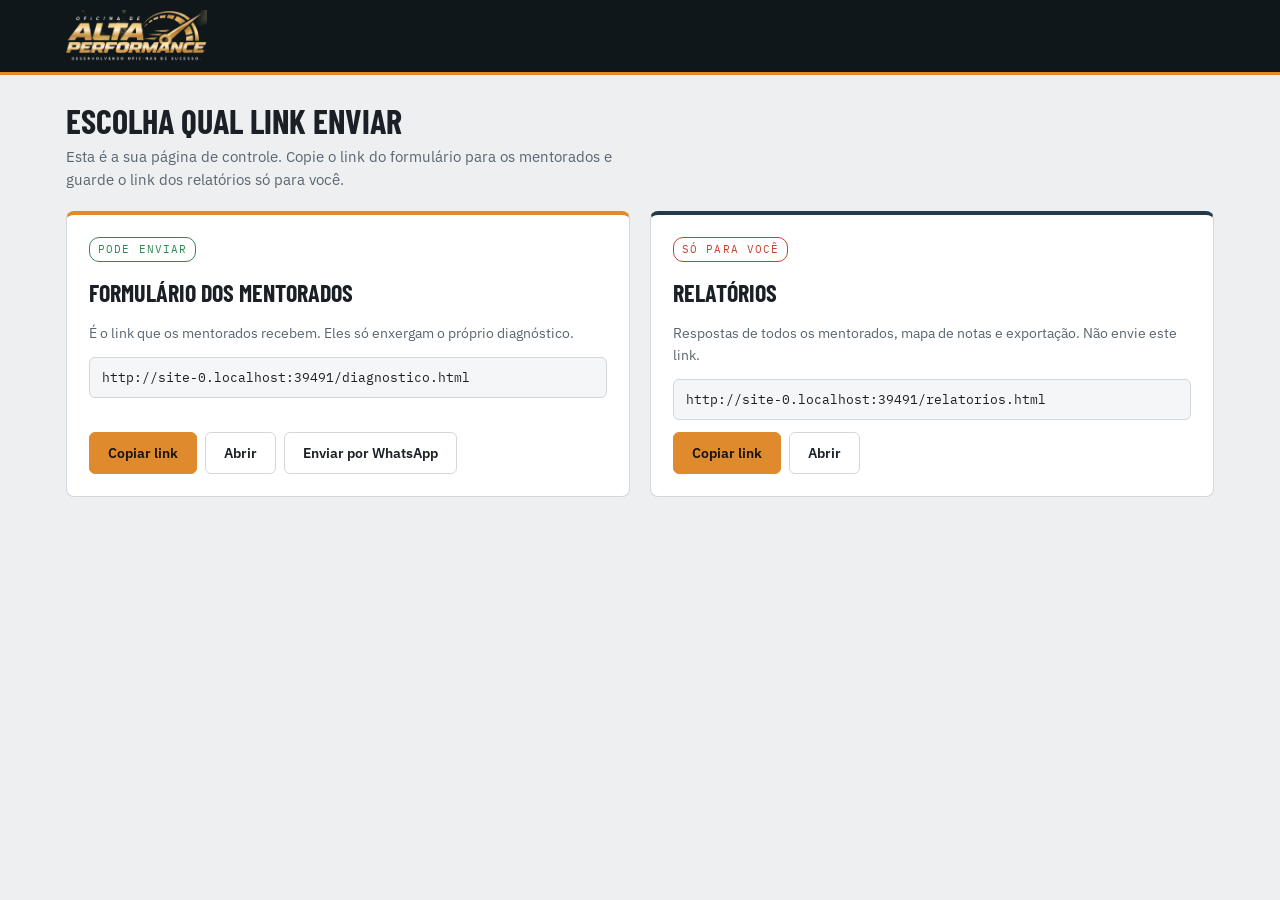
<file: index.html>
<!DOCTYPE html>
<html lang="pt-BR">
<head>
<meta charset="utf-8">
<meta name="viewport" content="width=device-width, initial-scale=1">
<meta name="robots" content="noindex, nofollow">
<title>Oficina de Alta Performance</title>

<link rel="icon" href="favicon.svg" type="image/svg+xml">
<link rel="icon" href="favicon.ico" sizes="any">
<link rel="apple-touch-icon" href="images/apple-touch-icon.png">
<link rel="preconnect" href="https://fonts.googleapis.com">
<link rel="preconnect" href="https://fonts.gstatic.com" crossorigin>
<link rel="stylesheet" href="https://fonts.googleapis.com/css2?family=Barlow+Condensed:wght@600;700&family=IBM+Plex+Sans:wght@400;500;600&family=IBM+Plex+Mono:wght@500&display=swap">
<link rel="stylesheet" href="style.css">
</head>

<body>

<header class="placa">
  <div class="wrap">
    <div class="marca">
      <h1><img class="logo" src="images/logo.png" alt="Oficina de Alta Performance — Desenvolvendo oficinas de sucesso"></h1>
    </div>
  </div>
</header>

<main class="wrap">
  <div class="hub-intro">
    <h2>Escolha qual link enviar</h2>
    <p>Esta é a sua página de controle. Copie o link do formulário para os mentorados e guarde o link dos relatórios só para você.</p>
  </div>

  <section class="hub" id="hub" aria-label="Links"></section>
</main>

<script>
  // Utilitários mínimos (esta página não carrega o questionário)
  const $ = s => document.querySelector(s);
  const esc = s => String(s ?? "").replace(/[&<>"']/g, c => ({ "&": "&amp;", "<": "&lt;", ">": "&gt;", '"': "&quot;", "'": "&#39;" }[c]));
</script>
<script src="admin.js"></script>
</body>
</html>
</file>
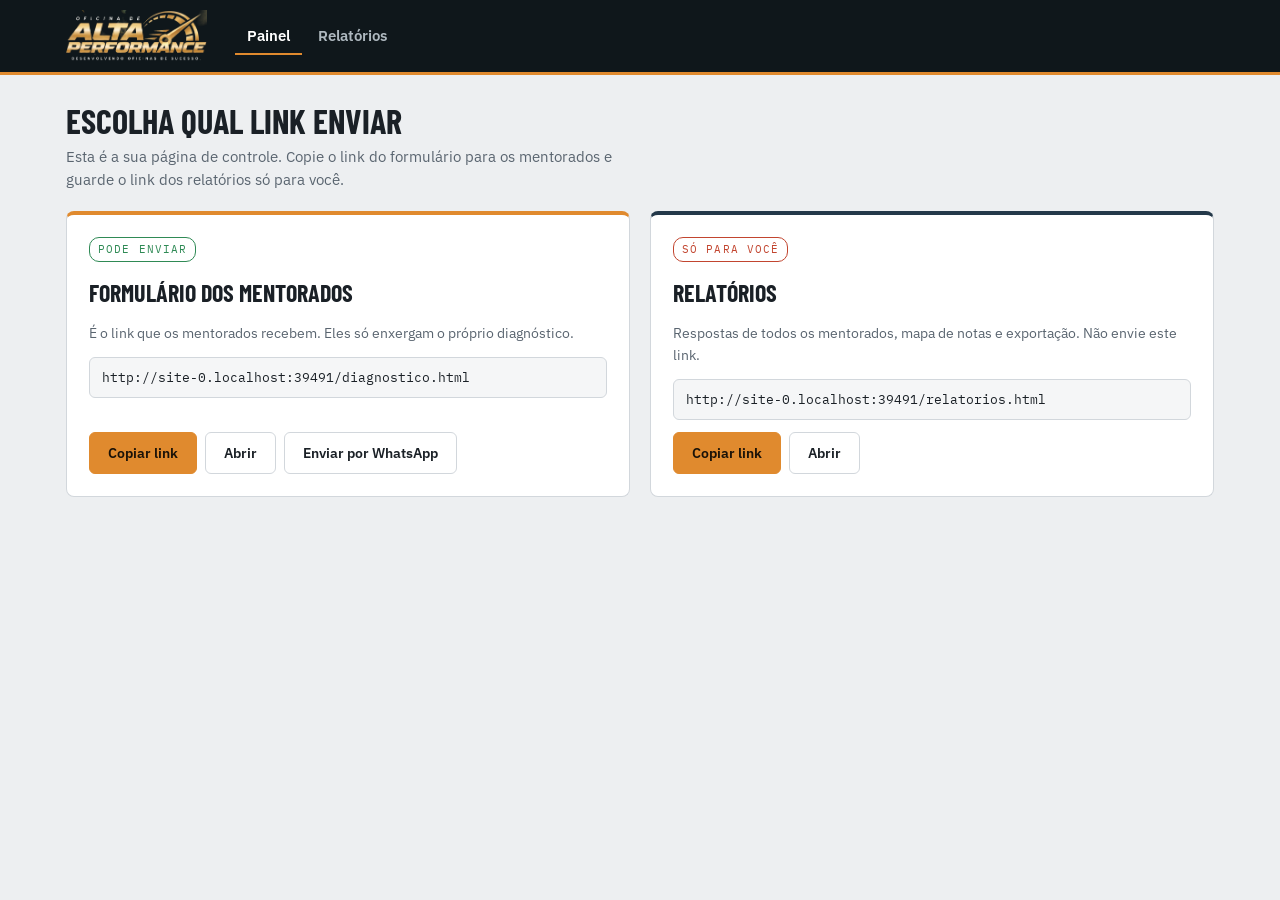
<file: admin.html>
<!DOCTYPE html>
<html lang="pt-BR">
<head>
<meta charset="utf-8">
<meta name="viewport" content="width=device-width, initial-scale=1">
<meta name="robots" content="noindex, nofollow">
<title>Painel · Diagnóstico 360°</title>

<link rel="preconnect" href="https://fonts.googleapis.com">
<link rel="preconnect" href="https://fonts.gstatic.com" crossorigin>
<link rel="stylesheet" href="https://fonts.googleapis.com/css2?family=Barlow+Condensed:wght@600;700&family=IBM+Plex+Sans:wght@400;500;600&family=IBM+Plex+Mono:wght@500&display=swap">
<link rel="stylesheet" href="style.css">
</head>

<body>

<header class="placa">
  <div class="wrap">
    <div class="marca">
      <h1><img class="logo" src="images/logo.png" alt="Oficina de Alta Performance — Desenvolvendo oficinas de sucesso"></h1>
    </div>

    <nav class="menu" aria-label="Principal">
      <a href="admin.html" aria-current="page">Painel</a>
      <a href="relatorios.html">Relatórios</a>
    </nav>
  </div>
</header>

<main class="wrap">
  <div class="hub-intro">
    <h2>Escolha qual link enviar</h2>
    <p>Esta é a sua página de controle. Copie o link do formulário para os mentorados e guarde o link dos relatórios só para você.</p>
  </div>

  <section class="hub" id="hub" aria-label="Links"></section>
</main>

<script>
  // Utilitários mínimos (esta página não carrega o questionário)
  const $ = s => document.querySelector(s);
  const esc = s => String(s ?? "").replace(/[&<>"']/g, c => ({ "&": "&amp;", "<": "&lt;", ">": "&gt;", '"': "&quot;", "'": "&#39;" }[c]));
</script>
<script src="admin.js"></script>
</body>
</html>
</file>
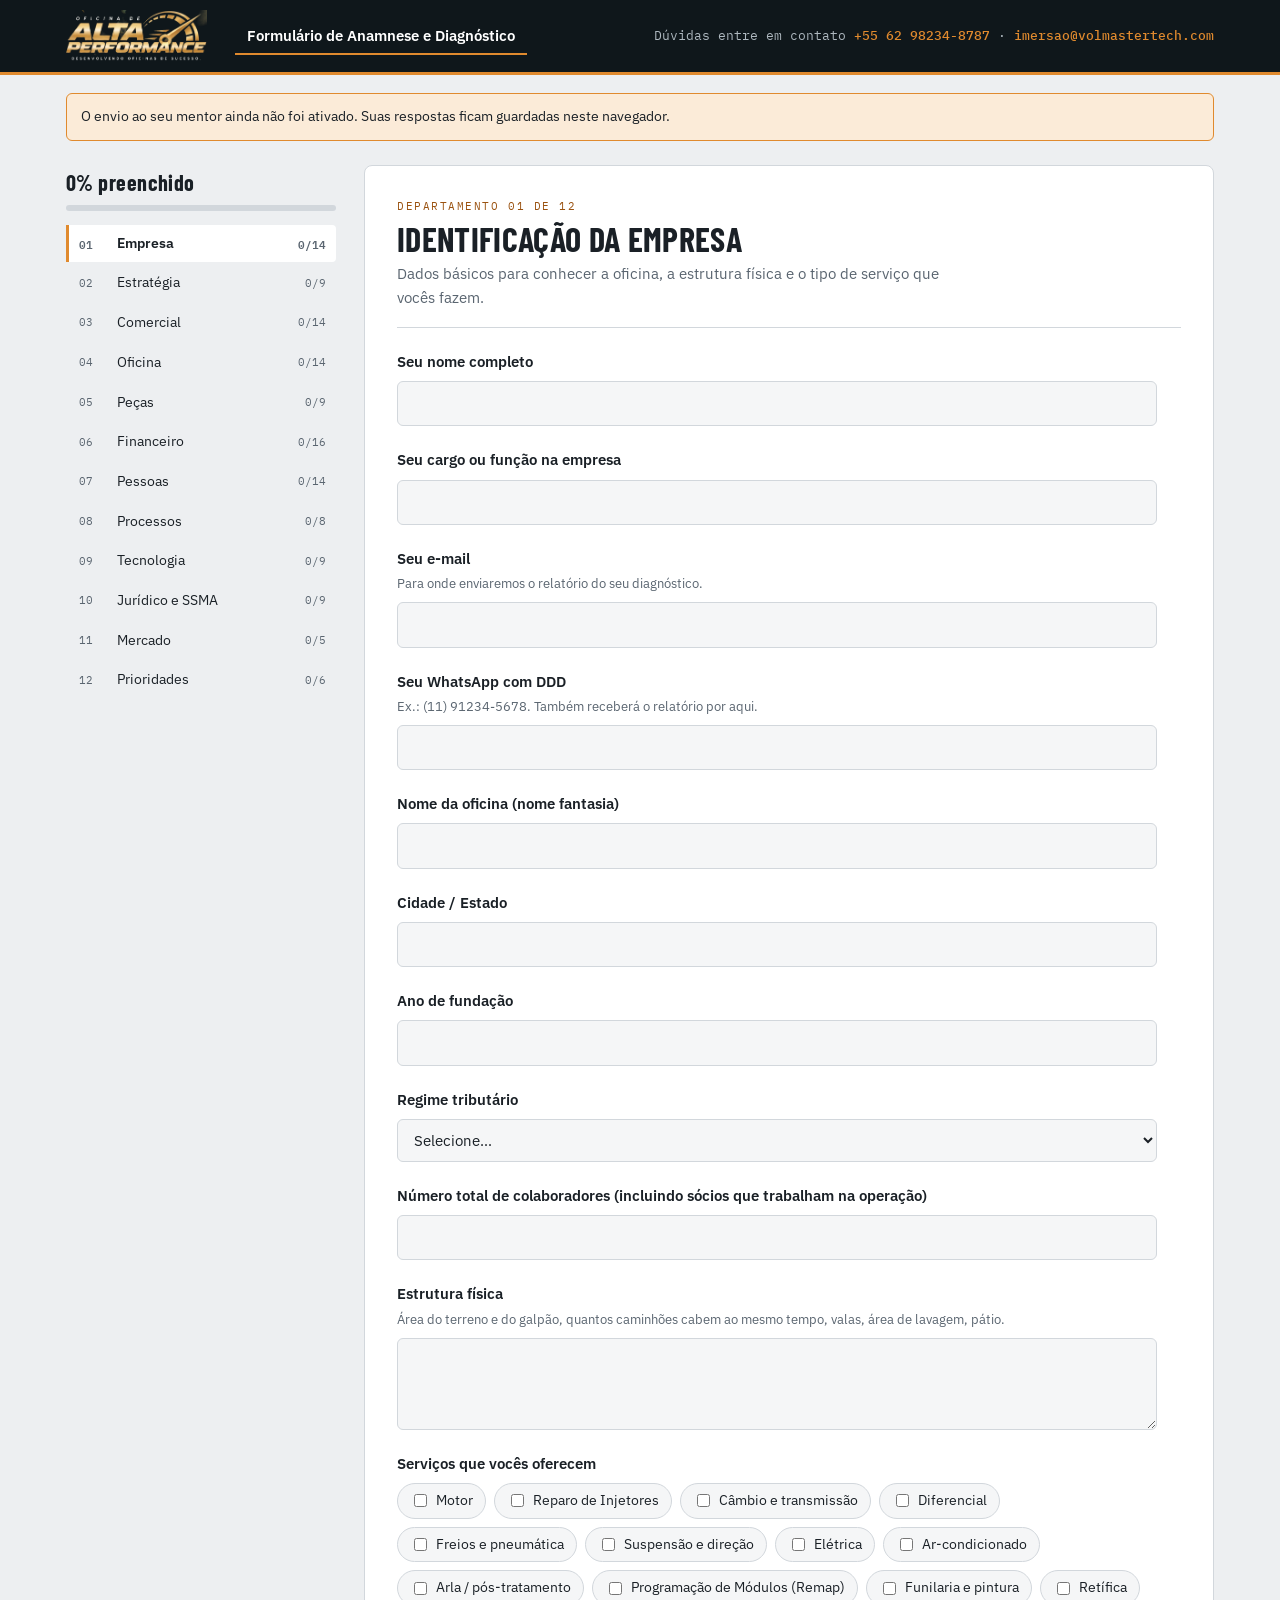
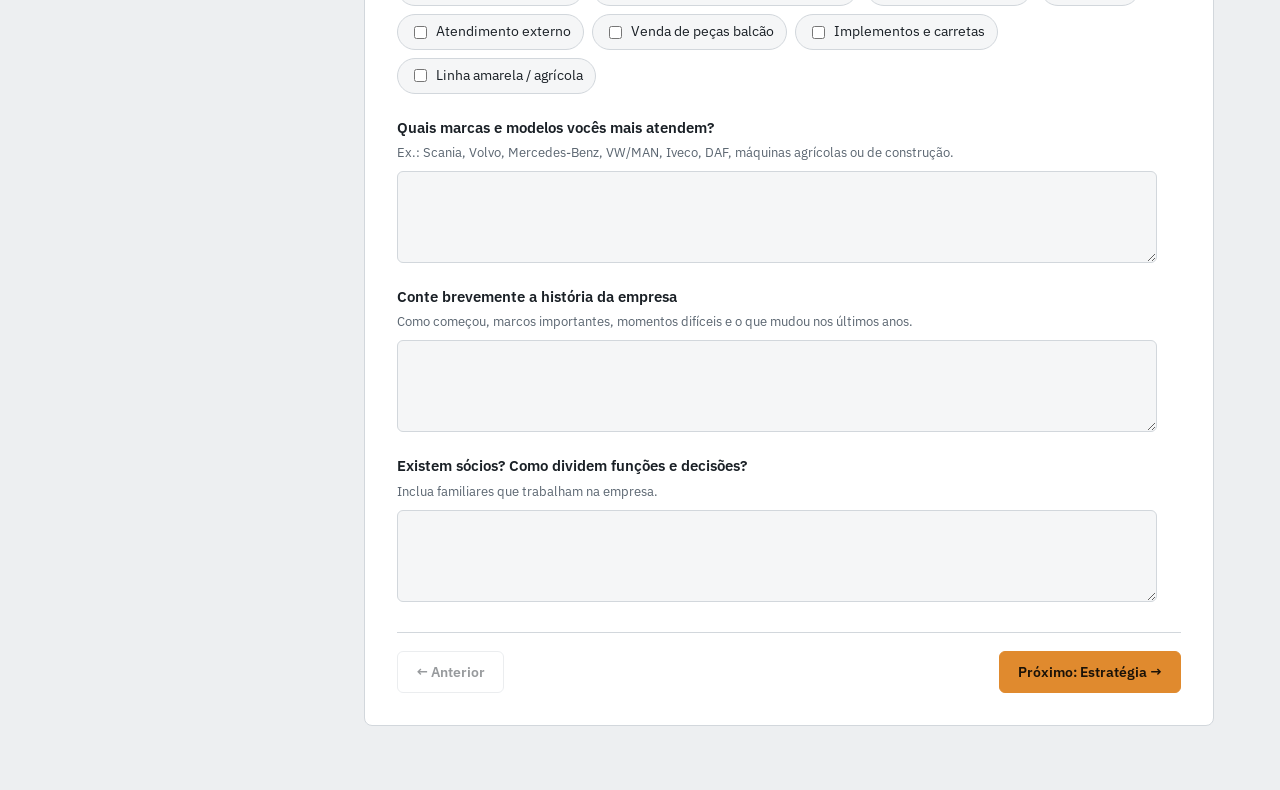
<file: diagnostico.html>
<!DOCTYPE html>
<html lang="pt-BR">
<head>
<meta charset="utf-8">
<meta name="viewport" content="width=device-width, initial-scale=1">
<title>Oficina de alta performance</title>

<link rel="icon" href="favicon.svg" type="image/svg+xml">
<link rel="icon" href="favicon.ico" sizes="any">
<link rel="apple-touch-icon" href="images/apple-touch-icon.png">
<link rel="preconnect" href="https://fonts.googleapis.com">
<link rel="preconnect" href="https://fonts.gstatic.com" crossorigin>
<link rel="stylesheet" href="https://fonts.googleapis.com/css2?family=Barlow+Condensed:wght@600;700&family=IBM+Plex+Sans:wght@400;500;600&family=IBM+Plex+Mono:wght@500&display=swap">
<link rel="stylesheet" href="style.css">
</head>

<body>

<header class="placa">
  <div class="wrap">
    <div class="marca">
      <h1><img class="logo" src="images/logo.png" alt="Oficina de Alta Performance — Desenvolvendo oficinas de sucesso"></h1>
    </div>

    <nav class="menu" aria-label="Principal">
      <a href="diagnostico.html" aria-current="page">Formulário de Anamnese e Diagnóstico</a>
    </nav>

    <div class="contato">
      Dúvidas entre em contato
      <a href="https://wa.me/5562982348787" target="_blank" rel="noopener">+55 62 98234-8787</a>
      <span aria-hidden="true">·</span>
      <a href="mailto:imersao@volmastertech.com">imersao@volmastertech.com</a>
    </div>
  </div>
</header>

<main class="wrap">
  <div class="aviso" id="avisoLocal" hidden></div>

  <section>
    <div class="layout">
      <nav class="trilho" id="trilho" aria-label="Departamentos">
        <div class="prog-total">
          <b id="progTxt">0% preenchido</b>
          <div class="barra"><i id="progBar"></i></div>
        </div>
      </nav>
      <div class="ficha" id="ficha"></div>
    </div>
  </section>
</main>

<script src="dados.js"></script>
<script src="config.js"></script>
<script src="form.js"></script>
</body>
</html>
</file>
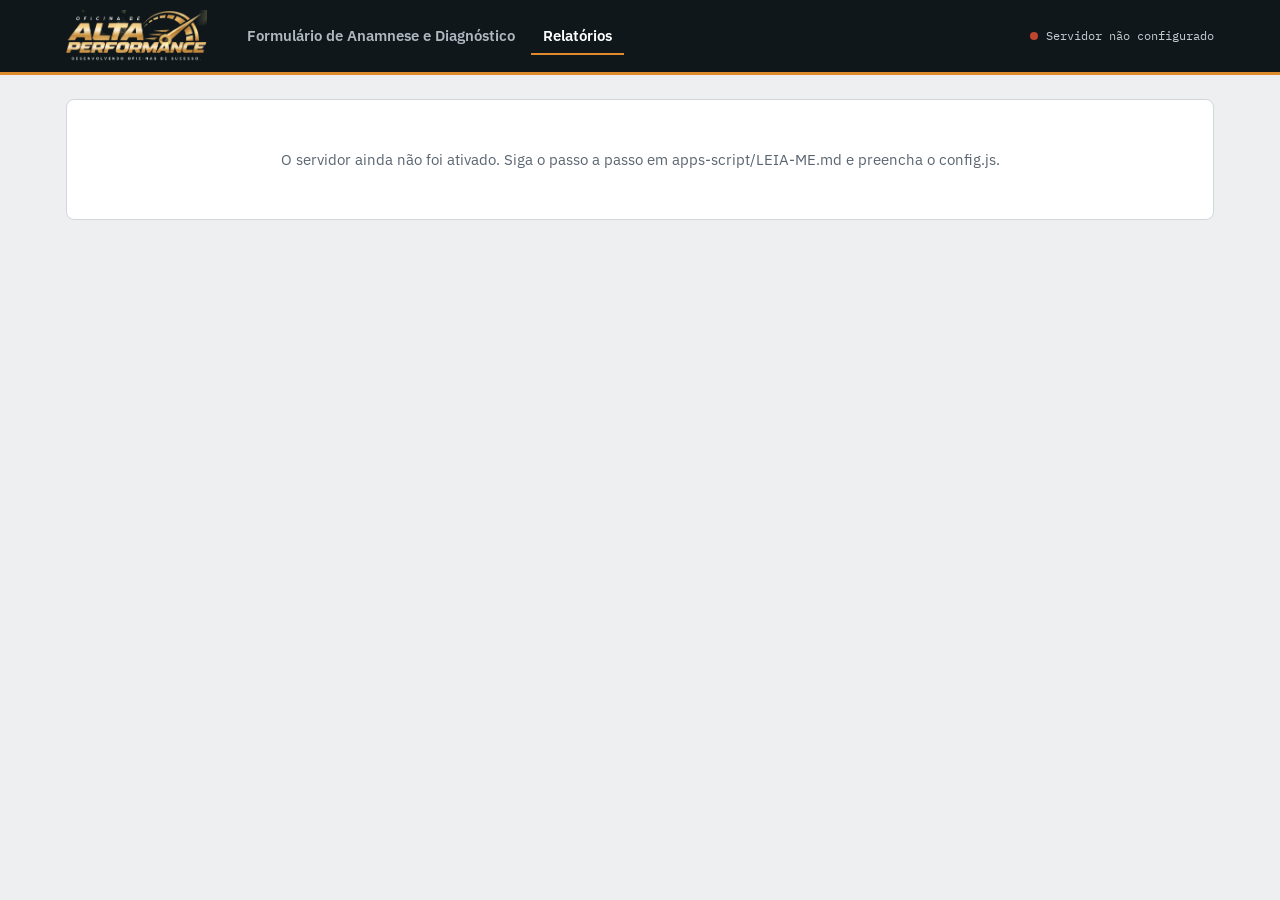
<file: relatorios.html>
<!DOCTYPE html>
<html lang="pt-BR">
<head>
<meta charset="utf-8">
<meta name="viewport" content="width=device-width, initial-scale=1">
<title>Relatórios · Diagnóstico 360°</title>

<link rel="icon" href="favicon.svg" type="image/svg+xml">
<link rel="icon" href="favicon.ico" sizes="any">
<link rel="apple-touch-icon" href="images/apple-touch-icon.png">
<link rel="preconnect" href="https://fonts.googleapis.com">
<link rel="preconnect" href="https://fonts.gstatic.com" crossorigin>
<link rel="stylesheet" href="https://fonts.googleapis.com/css2?family=Barlow+Condensed:wght@600;700&family=IBM+Plex+Sans:wght@400;500;600&family=IBM+Plex+Mono:wght@500&display=swap">
<link rel="stylesheet" href="style.css">
</head>

<body>

<header class="placa">
  <div class="wrap">
    <div class="marca">
      <h1><img class="logo" src="images/logo.png" alt="Oficina de Alta Performance — Desenvolvendo oficinas de sucesso"></h1>
    </div>

    <nav class="menu" aria-label="Principal">
      <a href="diagnostico.html">Formulário de Anamnese e Diagnóstico</a>
      <a href="relatorios.html" aria-current="page">Relatórios</a>
    </nav>

    <div class="status" id="status">
      <i class="dot" id="statusDot"></i>
      <span id="statusTxt">Conectando…</span>
    </div>
  </div>
</header>

<main class="wrap">
  <section id="vistaPainel" class="painel">
    <div class="bloco"><div class="vazio">Verificando acesso…</div></div>
  </section>
</main>

<script src="dados.js"></script>
<script src="config.js"></script>
<script src="relatorios.js"></script>
</body>
</html>
</file>
<file: style.css>
/* =========================================================
   Layout: placa de oficina no topo; trilho de departamentos
   à esquerda + ficha do departamento à direita; painel do
   mentor em abas.
   ========================================================= */

/* ---------- Tokens (tema claro / escuro) ---------- */
:root {
  --bg: #EDEFF1;
  --surface: #FFFFFF;
  --sunk: #F5F6F7;
  --ink: #1A2026;
  --muted: #5A6570;
  --line: #D2D7DC;

  --steel: #24394A;
  --steel-ink: #F2F4F5;
  --accent: #E08A2E;
  --accent-ink: #9A5210;
  --accent-soft: #FBEBD8;

  --good: #2F8A55;
  --warn: #C98A12;
  --bad: #C2452F;

  --f-display: "Barlow Condensed", "Arial Narrow", Arial, sans-serif;
  --f-body: "IBM Plex Sans", system-ui, -apple-system, "Segoe UI", sans-serif;
  --f-mono: "IBM Plex Mono", ui-monospace, Menlo, Consolas, monospace;
}

@media (prefers-color-scheme: dark) {
  :root:not([data-theme="light"]) {
    --bg: #11161A;
    --surface: #1A2127;
    --sunk: #151B20;
    --ink: #E5E9EC;
    --muted: #93A0AA;
    --line: #2C363E;

    --steel: #1F3343;
    --steel-ink: #E9EEF1;
    --accent: #E8973A;
    --accent-ink: #F2B670;
    --accent-soft: #3A2A17;

    --good: #4FB37A;
    --warn: #E0A63A;
    --bad: #E06A55;
    color-scheme: dark;
  }
}

:root[data-theme="dark"] {
  --bg: #11161A;
  --surface: #1A2127;
  --sunk: #151B20;
  --ink: #E5E9EC;
  --muted: #93A0AA;
  --line: #2C363E;

  --steel: #1F3343;
  --steel-ink: #E9EEF1;
  --accent: #E8973A;
  --accent-ink: #F2B670;
  --accent-soft: #3A2A17;

  --good: #4FB37A;
  --warn: #E0A63A;
  --bad: #E06A55;
  color-scheme: dark;
}

/* ---------- Base ---------- */
* { box-sizing: border-box; }

body {
  background: var(--bg);
  color: var(--ink);
  font-family: var(--f-body);
  font-size: 15px;
  line-height: 1.55;
  margin: 0;
}

.wrap {
  max-width: 1180px;
  margin: 0 auto;
  padding-inline: 16px;
  padding-block: 0 64px;
}

/* ---------- Cabeçalho (placa) ---------- */
header.placa {
  background: #0F171B;
  color: #C5CDD3;
  border-bottom: 3px solid var(--accent);
  position: sticky;
  top: 0;
  z-index: 10;
}

header.placa .wrap {
  padding-block: 0;
  min-height: 72px;
  display: flex;
  flex-wrap: wrap;
  align-items: center;
  gap: 8px 28px;
}

.marca { display: flex; align-items: center; min-width: 0; }
.marca h1 { margin: 0; line-height: 0; }

.marca .logo {
  display: block;
  height: 52px;
  width: auto;
}

/* Menu da barra */
.menu {
  display: flex;
  gap: 4px;
  margin-right: auto;
}

.menu a {
  font: 600 15px var(--f-body);
  color: #AEB8BF;
  text-decoration: none;
  border-bottom: 2px solid transparent;
  padding: 8px 12px;
}

.menu a:hover { color: #fff; }

.menu a[aria-current="page"] {
  color: #fff;
  border-bottom-color: var(--accent);
}

.status {
  margin-left: auto;
  font-family: var(--f-mono);
  font-size: 12px;
  display: flex;
  align-items: center;
  gap: 8px;
}

.dot {
  width: 8px;
  height: 8px;
  border-radius: 50%;
  background: var(--muted);
}
.dot.ok   { background: var(--good); }
.dot.busy { background: var(--warn); }
.dot.err  { background: var(--bad); }

.aviso {
  margin-top: 18px;
  background: var(--accent-soft);
  border: 1px solid var(--accent);
  color: var(--ink);
  padding: 12px 14px;
  border-radius: 6px;
  font-size: 14px;
}

/* ---------- Formulário: trilho + ficha ---------- */
.layout {
  display: grid;
  grid-template-columns: 270px minmax(0, 1fr);
  gap: 28px;
  margin-top: 24px;
  align-items: start;
}

nav.trilho {
  position: sticky;
  top: calc(env(safe-area-inset-top, 0px) + 16px);
  display: flex;
  flex-direction: column;
  gap: 2px;
}

.prog-total {
  margin-bottom: 12px;
  display: flex;
  flex-direction: column;
  gap: 6px;
}

.prog-total b {
  font-family: var(--f-display);
  font-size: 22px;
  letter-spacing: .02em;
}

.barra {
  height: 6px;
  background: var(--line);
  border-radius: 3px;
  overflow: hidden;
}

.barra i {
  display: block;
  height: 100%;
  background: var(--accent);
  width: 0;
  transition: width .3s;
}

.dep {
  display: grid;
  grid-template-columns: 30px 1fr auto;
  gap: 8px;
  align-items: center;
  text-align: left;
  background: transparent;
  border: 0;
  border-left: 3px solid transparent;
  padding: 8px 10px;
  color: var(--ink);
  font: inherit;
  font-size: 14px;
  cursor: pointer;
  border-radius: 0 4px 4px 0;
}

.dep:hover { background: var(--surface); }

.dep[aria-current="true"] {
  background: var(--surface);
  border-left-color: var(--accent);
  font-weight: 600;
}

.dep .n,
.dep .c {
  font-family: var(--f-mono);
  font-size: 11px;
  color: var(--muted);
}

.dep .c { font-variant-numeric: tabular-nums; }
.dep .c.full { color: var(--good); }

.ficha {
  background: var(--surface);
  border: 1px solid var(--line);
  border-radius: 8px;
  padding: clamp(18px, 3vw, 32px);
  min-width: 0;
}

.ficha-top {
  display: flex;
  flex-direction: column;
  gap: 6px;
  padding-bottom: 18px;
  border-bottom: 1px solid var(--line);
  margin-bottom: 22px;
}

.eyebrow {
  font-family: var(--f-mono);
  font-size: 11px;
  letter-spacing: .14em;
  text-transform: uppercase;
  color: var(--accent-ink);
}

.ficha h2 {
  font-family: var(--f-display);
  font-weight: 700;
  font-size: clamp(26px, 4vw, 34px);
  line-height: 1.05;
  margin: 0;
  text-transform: uppercase;
  letter-spacing: .01em;
  text-wrap: balance;
}

.ficha-top p {
  margin: 0;
  color: var(--muted);
  max-width: 62ch;
}

/* ---------- Perguntas e campos ---------- */
.perguntas {
  display: flex;
  flex-direction: column;
  gap: 22px;
}

.q {
  display: flex;
  flex-direction: column;
  gap: 8px;
  max-width: 760px;
}

.q label.t,
.q .t {
  font-weight: 600;
  font-size: 15px;
}

.q .h {
  white-space: pre-line;
  font-size: 13px;
  color: var(--muted);
  margin-top: -4px;
}

input[type=text],
input[type=number],
textarea,
select {
  width: 100%;
  font: inherit;
  color: var(--ink);
  background: var(--sunk);
  border: 1px solid var(--line);
  border-radius: 6px;
  padding: 10px 12px;
}

textarea {
  min-height: 92px;
  resize: vertical;
}

input:focus-visible,
textarea:focus-visible,
select:focus-visible,
button:focus-visible {
  outline: 2px solid var(--accent);
  outline-offset: 2px;
}

/* Múltipla escolha */
.checks {
  display: flex;
  flex-wrap: wrap;
  gap: 8px;
}

.checks label {
  display: flex;
  align-items: center;
  gap: 6px;
  border: 1px solid var(--line);
  background: var(--sunk);
  border-radius: 20px;
  padding: 6px 12px;
  font-size: 14px;
  cursor: pointer;
}

.checks label:has(input:checked) {
  border-color: var(--accent);
  background: var(--accent-soft);
}

.checks input { accent-color: var(--accent); }

/* Nota de 0 a 10 */
.nota {
  background: var(--sunk);
  border: 1px dashed var(--line);
  border-radius: 8px;
  padding: 16px;
}

.escala {
  display: flex;
  flex-wrap: wrap;
  gap: 6px;
}

.escala button {
  width: 40px;
  height: 40px;
  font: 500 14px var(--f-mono);
  border: 1px solid var(--line);
  background: var(--surface);
  color: var(--ink);
  border-radius: 6px;
  cursor: pointer;
}

.escala button[aria-pressed="true"] {
  background: var(--accent);
  border-color: var(--accent);
  color: #1A1208;
}

.escala-legenda {
  display: flex;
  justify-content: space-between;
  font-size: 12px;
  color: var(--muted);
  max-width: 494px;
}

/* Rodapé da ficha, botões e mensagens */
.rodape-ficha {
  display: flex;
  flex-wrap: wrap;
  gap: 10px;
  justify-content: space-between;
  margin-top: 30px;
  padding-top: 18px;
  border-top: 1px solid var(--line);
}

.btn {
  font: 600 14px var(--f-body);
  padding: 11px 18px;
  border-radius: 6px;
  border: 1px solid var(--line);
  background: var(--surface);
  color: var(--ink);
  cursor: pointer;
}

.btn.prim {
  background: var(--accent);
  border-color: var(--accent);
  color: #1A1208;
}

.btn.steel {
  background: var(--steel);
  border-color: var(--steel);
  color: var(--steel-ink);
}

.btn:disabled {
  opacity: .45;
  cursor: default;
}

.msg {
  font-size: 14px;
  margin-top: 12px;
}
.msg.err { color: var(--bad); }
.msg.ok  { color: var(--good); }

/* ---------- Painel do mentor ---------- */
.painel {
  margin-top: 24px;
  display: flex;
  flex-direction: column;
  gap: 24px;
}

.resumo {
  display: flex;
  flex-wrap: wrap;
  gap: 12px;
  align-items: stretch;
}

.resumo-acao {
  display: flex;
  align-items: center;
}

.kpi {
  background: var(--surface);
  border: 1px solid var(--line);
  border-radius: 8px;
  padding: 14px 18px;
  min-width: 150px;
  flex: 1;
}

.kpi b {
  display: block;
  font-family: var(--f-display);
  font-size: 34px;
  line-height: 1;
  font-variant-numeric: tabular-nums;
}

.kpi span {
  font-size: 12px;
  color: var(--muted);
  text-transform: uppercase;
  letter-spacing: .08em;
}

.bloco {
  background: var(--surface);
  border: 1px solid var(--line);
  border-radius: 8px;
  padding: 20px;
  min-width: 0;
}

.bloco h3 {
  font-family: var(--f-display);
  font-size: 22px;
  text-transform: uppercase;
  margin: 0 0 4px;
  letter-spacing: .02em;
}

.bloco > p {
  margin: 0 0 14px;
  color: var(--muted);
  font-size: 14px;
}

.rolar { overflow-x: auto; }

table {
  border-collapse: collapse;
  width: 100%;
  font-size: 14px;
}

th, td {
  text-align: left;
  padding: 9px 10px;
  border-bottom: 1px solid var(--line);
  vertical-align: middle;
  white-space: nowrap;
}

th {
  font-size: 11px;
  text-transform: uppercase;
  letter-spacing: .08em;
  color: var(--muted);
  font-weight: 600;
}

td.num,
th.num {
  text-align: center;
  font-family: var(--f-mono);
  font-variant-numeric: tabular-nums;
}

td.num-pequeno { font-size: 12px; }
td small { display: block; color: var(--muted); font-size: 13px; }

tr.linha { cursor: pointer; }
tr.linha:hover td { background: var(--sunk); }

/* Células de nota: b = baixa, w = média, g = alta, v = vazia */
.cel {
  display: inline-block;
  min-width: 30px;
  padding: 3px 6px;
  border-radius: 4px;
  font-weight: 500;
}
.cel.b { background: color-mix(in srgb, var(--bad) 22%, transparent); }
.cel.w { background: color-mix(in srgb, var(--warn) 24%, transparent); }
.cel.g { background: color-mix(in srgb, var(--good) 22%, transparent); }
.cel.v { color: var(--muted); }

.pill {
  font-size: 11px;
  font-weight: 600;
  text-transform: uppercase;
  letter-spacing: .06em;
  padding: 3px 8px;
  border-radius: 10px;
  border: 1px solid var(--line);
}
.pill.env { border-color: var(--good); color: var(--good); }
.pill.ras { border-color: var(--warn); color: var(--warn); }

.vazio {
  padding: 28px 8px;
  color: var(--muted);
  text-align: center;
}

/* Detalhe de um mentorado */
.detalhe-top {
  display: flex;
  flex-wrap: wrap;
  gap: 20px;
  align-items: flex-start;
  justify-content: space-between;
}

.detalhe-id {
  min-width: 0;
  flex: 1 1 260px;
}

.detalhe-id p {
  margin: 0;
  color: var(--muted);
}

.detalhe-top h3 { font-size: 28px; }

.radar {
  max-width: 420px;
  width: 100%;
}

.radar svg {
  width: 100%;
  height: auto;
  display: block;
}

.resp-sec { margin-top: 22px; }

.resp-sec h4 {
  font-family: var(--f-display);
  font-size: 19px;
  text-transform: uppercase;
  margin: 0 0 8px;
  color: var(--accent-ink);
  letter-spacing: .03em;
}

.resp {
  display: grid;
  grid-template-columns: minmax(0, 2fr) minmax(0, 3fr);
  gap: 6px 18px;
  padding: 9px 0;
  border-bottom: 1px solid var(--line);
  font-size: 14px;
}

.resp .p { color: var(--muted); }

.resp .a {
  white-space: pre-wrap;
  overflow-wrap: anywhere;
}
.resp .a.vz { color: var(--muted); }

/* ---------- Responsivo e movimento reduzido ---------- */
@media (max-width: 820px) {
  .layout { grid-template-columns: 1fr; }

  nav.trilho {
    position: static;
    flex-direction: row;
    overflow-x: auto;
    gap: 6px;
    padding-bottom: 6px;
  }

  .prog-total { display: none; }

  .dep {
    grid-template-columns: auto auto;
    border-left: 0;
    border-bottom: 3px solid transparent;
    border-radius: 4px 4px 0 0;
    white-space: nowrap;
    background: var(--surface);
  }

  .dep .n { display: none; }
  .dep[aria-current="true"] { border-bottom-color: var(--accent); }

  .resp { grid-template-columns: 1fr; }
}

@media (prefers-reduced-motion: reduce) {
  * { transition: none !important; }
}

/* ---------- Página do administrador (links) ---------- */
.hub-intro {
  margin: 28px 0 20px;
  max-width: 62ch;
}

.hub-intro h2 {
  font-family: var(--f-display);
  font-size: clamp(26px, 4vw, 34px);
  text-transform: uppercase;
  line-height: 1.05;
  margin: 0 0 6px;
}

.hub-intro p { margin: 0; color: var(--muted); }

.hub {
  display: grid;
  grid-template-columns: repeat(auto-fit, minmax(300px, 1fr));
  gap: 20px;
}

.card-link {
  background: var(--surface);
  border: 1px solid var(--line);
  border-top: 4px solid var(--accent);
  border-radius: 8px;
  padding: 22px;
  display: flex;
  flex-direction: column;
  gap: 12px;
}

.card-link.privado { border-top-color: var(--steel); }

.card-link h3 {
  font-family: var(--f-display);
  font-size: 24px;
  text-transform: uppercase;
  margin: 0;
}

.card-link p { margin: 0; color: var(--muted); font-size: 14px; }

.tag {
  align-self: flex-start;
  font-family: var(--f-mono);
  font-size: 11px;
  letter-spacing: .1em;
  text-transform: uppercase;
  padding: 3px 8px;
  border-radius: 10px;
  border: 1px solid var(--line);
  color: var(--muted);
}
.tag.enviar { color: var(--good); border-color: var(--good); }
.tag.guardar { color: var(--bad); border-color: var(--bad); }

.url {
  font-family: var(--f-mono);
  font-size: 12.5px;
  background: var(--sunk);
  border: 1px solid var(--line);
  border-radius: 6px;
  padding: 10px 12px;
  overflow-wrap: anywhere;
  user-select: all;
}

.acoes {
  display: flex;
  flex-wrap: wrap;
  gap: 8px;
  margin-top: auto;
}

a.btn { text-decoration: none; display: inline-block; }

/* Envio do relatório ao mentorado */
.envio {
  margin-top: 18px;
  padding: 16px;
  background: var(--accent-soft);
  border: 1px solid var(--accent);
  border-radius: 8px;
  display: flex;
  flex-direction: column;
  gap: 10px;
}

.envio small { color: var(--muted); }

/* Login do administrador */
.login {
  max-width: 420px;
  margin: 40px auto 0;
  display: flex;
  flex-direction: column;
  gap: 14px;
}
.login h3, .login p { margin: 0; }

/* Pergunta Sim/Não com detalhe */
.q .t.det {
  margin-top: 6px;
  font-weight: 500;
  font-size: 14px;
}

/* Contato na barra do formulário */
.contato {
  margin-left: auto;
  text-align: right;
  font-family: var(--f-mono);
  font-size: 13px;
  color: #AEB8BF;
}

.contato a {
  color: var(--accent);
  text-decoration: none;
  font-weight: 500;
  white-space: nowrap;
}

.contato a:hover { text-decoration: underline; }
</file>
